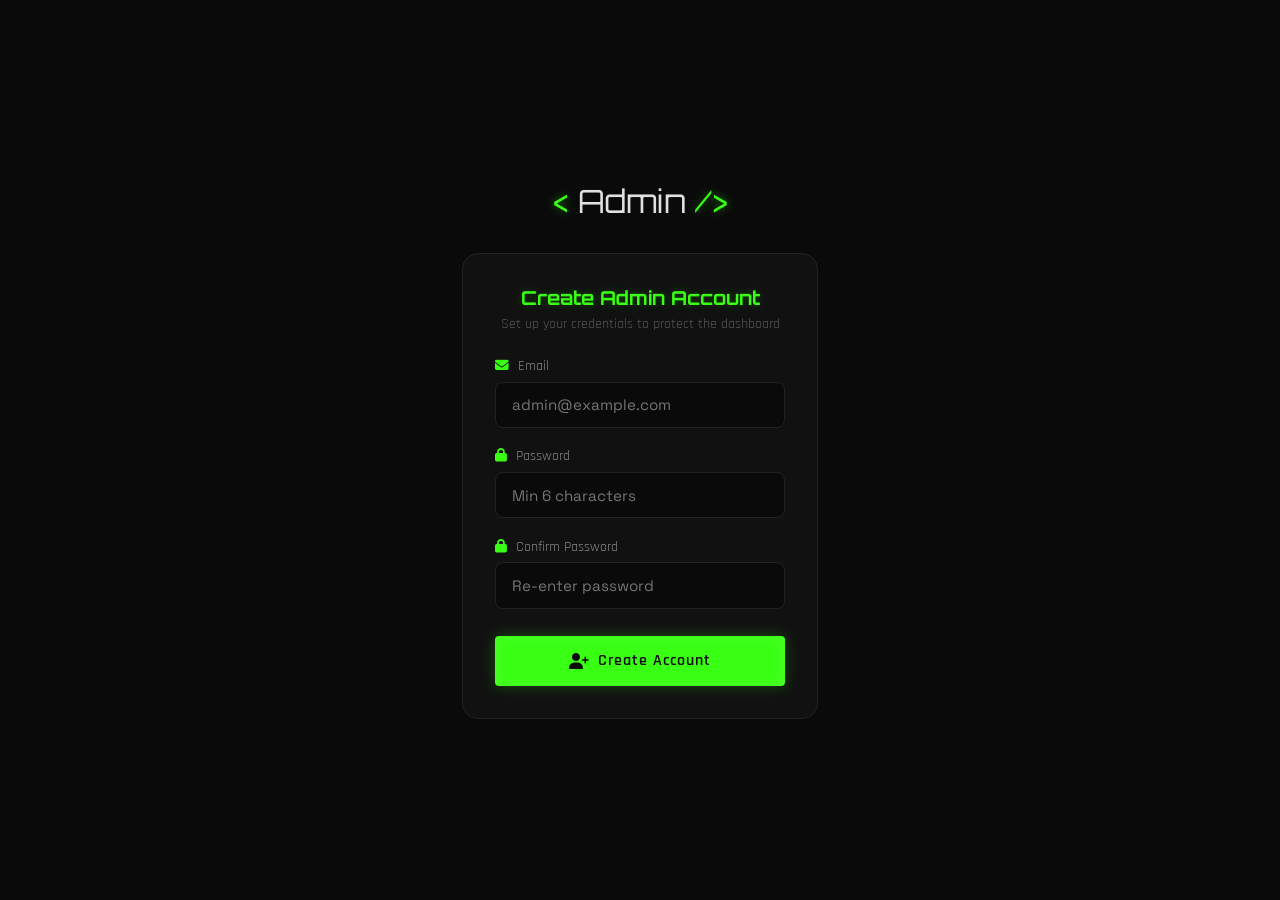
<file: admin.html>
<!DOCTYPE html>
<html lang="en">
<head>
    <meta charset="UTF-8">
    <meta name="viewport" content="width=device-width, initial-scale=1.0">
    <title>Admin Dashboard | Portfolio</title>
    <link rel="stylesheet" href="css/style.css">
    <link rel="stylesheet" href="css/admin.css">
    <link href="https://fonts.googleapis.com/css2?family=Orbitron:wght@400;700;900&family=Rajdhani:wght@300;400;500;600;700&family=Space+Grotesk:wght@300;400;500;600;700&display=swap" rel="stylesheet">
    <link rel="stylesheet" href="https://cdnjs.cloudflare.com/ajax/libs/font-awesome/6.5.0/css/all.min.css">
</head>
<body class="admin-body">
    <!-- Login Screen -->
    <div class="login-screen" id="loginScreen">
        <div class="login-container">
            <div class="login-logo">
                <span class="logo-bracket">&lt;</span>
                <span class="logo-text">Admin</span>
                <span class="logo-bracket">/&gt;</span>
            </div>

            <!-- Setup Form (first time) -->
            <form class="login-form" id="setupForm" style="display: none;">
                <h2 class="login-title">Create Admin Account</h2>
                <p class="login-subtitle">Set up your credentials to protect the dashboard</p>
                <div class="login-field">
                    <label><i class="fas fa-envelope"></i> Email</label>
                    <input type="email" id="setupEmail" placeholder="admin@example.com" required autocomplete="email">
                </div>
                <div class="login-field">
                    <label><i class="fas fa-lock"></i> Password</label>
                    <input type="password" id="setupPassword" placeholder="Min 6 characters" required minlength="6" autocomplete="new-password">
                </div>
                <div class="login-field">
                    <label><i class="fas fa-lock"></i> Confirm Password</label>
                    <input type="password" id="setupConfirm" placeholder="Re-enter password" required minlength="6" autocomplete="new-password">
                </div>
                <button type="submit" class="btn neon-btn login-btn">
                    <i class="fas fa-user-plus"></i>
                    <span>Create Account</span>
                </button>
            </form>

            <!-- Login Form -->
            <form class="login-form" id="loginForm" style="display: none;">
                <h2 class="login-title">Admin Login</h2>
                <p class="login-subtitle">Enter your credentials to access the dashboard</p>
                <div class="login-field">
                    <label><i class="fas fa-envelope"></i> Email</label>
                    <input type="email" id="loginEmail" placeholder="admin@example.com" required autocomplete="email">
                </div>
                <div class="login-field">
                    <label><i class="fas fa-lock"></i> Password</label>
                    <input type="password" id="loginPassword" placeholder="Enter password" required autocomplete="current-password">
                </div>
                <button type="submit" class="btn neon-btn login-btn">
                    <i class="fas fa-sign-in-alt"></i>
                    <span>Login</span>
                </button>
                <div class="login-error" id="loginError"></div>
            </form>
        </div>
    </div>

    <!-- Admin Layout -->
    <div class="admin-layout" id="adminLayout">
        <!-- Sidebar -->
        <aside class="admin-sidebar" id="adminSidebar">
            <div class="sidebar-header">
                <a href="index.html" class="sidebar-logo">
                    <span class="logo-bracket">&lt;</span>
                    <span class="logo-text">Admin</span>
                    <span class="logo-bracket">/&gt;</span>
                </a>
            </div>
            <nav class="sidebar-nav">
                <a href="#" class="sidebar-link active" data-panel="personal">
                    <i class="fas fa-user"></i>
                    <span>Personal Info</span>
                </a>
                <a href="#" class="sidebar-link" data-panel="services">
                    <i class="fas fa-cogs"></i>
                    <span>Services</span>
                </a>
                <a href="#" class="sidebar-link" data-panel="skills">
                    <i class="fas fa-chart-bar"></i>
                    <span>Skills</span>
                </a>
                <a href="#" class="sidebar-link" data-panel="projects">
                    <i class="fas fa-project-diagram"></i>
                    <span>Projects</span>
                </a>
                <a href="#" class="sidebar-link" data-panel="gallery">
                    <i class="fas fa-images"></i>
                    <span>Gallery</span>
                </a>
                <a href="#" class="sidebar-link" data-panel="messages">
                    <i class="fas fa-envelope"></i>
                    <span>Messages</span>
                    <span class="badge" id="msgBadge">0</span>
                </a>
            </nav>
            <div class="sidebar-footer">
                <a href="index.html" class="sidebar-link">
                    <i class="fas fa-external-link-alt"></i>
                    <span>View Site</span>
                </a>
                <button class="sidebar-link" id="resetDataBtn">
                    <i class="fas fa-undo"></i>
                    <span>Reset Data</span>
                </button>
                <button class="sidebar-link logout-link" id="logoutBtn">
                    <i class="fas fa-sign-out-alt"></i>
                    <span>Logout</span>
                </button>
            </div>
        </aside>

        <!-- Main Content -->
        <main class="admin-main">
            <!-- Mobile Toggle -->
            <button class="admin-mobile-toggle" id="adminMobileToggle">
                <i class="fas fa-bars"></i>
            </button>

            <!-- Header -->
            <header class="admin-header">
                <h1 class="admin-title" id="panelTitle">Personal Information</h1>
                <p class="admin-subtitle">Manage your portfolio content</p>
            </header>

            <!-- Personal Panel -->
            <div class="admin-panel active" id="panel-personal">
                <div class="panel-section">
                    <h3 class="panel-section-title"><i class="fas fa-id-card"></i> Basic Information</h3>
                    <div class="admin-form-grid">
                        <div class="admin-field">
                            <label>Full Name</label>
                            <input type="text" id="admin-name" placeholder="Your Name">
                        </div>
                        <div class="admin-field">
                            <label>Logo Text</label>
                            <input type="text" id="admin-logoText" placeholder="Portfolio">
                        </div>
                        <div class="admin-field">
                            <label>Greeting</label>
                            <input type="text" id="admin-greeting" placeholder="Hello, I'm">
                        </div>
                        <div class="admin-field">
                            <label>Email</label>
                            <input type="email" id="admin-email" placeholder="email@example.com">
                        </div>
                        <div class="admin-field">
                            <label>Phone</label>
                            <input type="text" id="admin-phone" placeholder="+1 234 567 890">
                        </div>
                        <div class="admin-field">
                            <label>Location</label>
                            <input type="text" id="admin-location" placeholder="City, Country">
                        </div>
                        <div class="admin-field">
                            <label>Availability</label>
                            <input type="text" id="admin-availability" placeholder="Available for Freelance">
                        </div>
                        <div class="admin-field">
                            <label>Experience Years</label>
                            <input type="text" id="admin-experienceYears" placeholder="5+">
                        </div>
                        <div class="admin-field">
                            <label>Projects Count</label>
                            <input type="text" id="admin-projectsCount" placeholder="50+">
                        </div>
                    </div>
                </div>

                <div class="panel-section">
                    <h3 class="panel-section-title"><i class="fas fa-pen"></i> About & Description</h3>
                    <div class="admin-field">
                        <label>Hero Description</label>
                        <textarea id="admin-description" rows="3" placeholder="Short description for the hero section"></textarea>
                    </div>
                    <div class="admin-field">
                        <label>About Subtitle</label>
                        <input type="text" id="admin-aboutSubtitle" placeholder="Creative Developer & Designer">
                    </div>
                    <div class="admin-field">
                        <label>About Text (use newlines for paragraphs)</label>
                        <textarea id="admin-aboutText" rows="6" placeholder="Full about text..."></textarea>
                    </div>
                </div>

                <div class="panel-section">
                    <h3 class="panel-section-title"><i class="fas fa-keyboard"></i> Typewriter Titles</h3>
                    <div class="admin-field">
                        <label>Titles (one per line)</label>
                        <textarea id="admin-titles" rows="4" placeholder="Full Stack Developer&#10;UI/UX Designer&#10;Creative Coder"></textarea>
                    </div>
                </div>

                <div class="panel-section">
                    <h3 class="panel-section-title"><i class="fas fa-image"></i> Images</h3>
                    <div class="admin-form-grid">
                        <div class="admin-field">
                            <label>Profile Image URL</label>
                            <input type="text" id="admin-profileImage" placeholder="assets/profile.jpg">
                        </div>
                        <div class="admin-field">
                            <label>About Image URL</label>
                            <input type="text" id="admin-aboutImage" placeholder="assets/about.jpg">
                        </div>
                    </div>
                </div>

                <div class="panel-section">
                    <h3 class="panel-section-title"><i class="fas fa-chart-pie"></i> Stats</h3>
                    <div class="admin-form-grid">
                        <div class="admin-field">
                            <label>Projects Done</label>
                            <input type="number" id="admin-stat-projects" placeholder="50">
                        </div>
                        <div class="admin-field">
                            <label>Happy Clients</label>
                            <input type="number" id="admin-stat-clients" placeholder="30">
                        </div>
                        <div class="admin-field">
                            <label>Years Experience</label>
                            <input type="number" id="admin-stat-experience" placeholder="5">
                        </div>
                        <div class="admin-field">
                            <label>Awards</label>
                            <input type="number" id="admin-stat-awards" placeholder="10">
                        </div>
                    </div>
                </div>

                <div class="panel-section">
                    <h3 class="panel-section-title"><i class="fas fa-share-alt"></i> Social Links</h3>
                    <div class="admin-form-grid">
                        <div class="admin-field">
                            <label><i class="fab fa-github"></i> GitHub</label>
                            <input type="url" id="admin-social-github" placeholder="https://github.com/username">
                        </div>
                        <div class="admin-field">
                            <label><i class="fab fa-linkedin-in"></i> LinkedIn</label>
                            <input type="url" id="admin-social-linkedin" placeholder="https://linkedin.com/in/username">
                        </div>
                        <div class="admin-field">
                            <label><i class="fab fa-twitter"></i> Twitter</label>
                            <input type="url" id="admin-social-twitter" placeholder="https://twitter.com/username">
                        </div>
                        <div class="admin-field">
                            <label><i class="fab fa-instagram"></i> Instagram</label>
                            <input type="url" id="admin-social-instagram" placeholder="https://instagram.com/username">
                        </div>
                        <div class="admin-field">
                            <label><i class="fab fa-dribbble"></i> Dribbble</label>
                            <input type="url" id="admin-social-dribbble" placeholder="https://dribbble.com/username">
                        </div>
                    </div>
                </div>

                <div class="panel-actions">
                    <button class="btn neon-btn" id="savePersonal">
                        <i class="fas fa-save"></i>
                        <span>Save Changes</span>
                    </button>
                </div>
            </div>

            <!-- Services Panel -->
            <div class="admin-panel" id="panel-services">
                <div class="panel-actions-top">
                    <button class="btn neon-btn-outline" id="addService">
                        <i class="fas fa-plus"></i>
                        <span>Add Service</span>
                    </button>
                </div>
                <div class="admin-items-list" id="servicesList">
                    <!-- Rendered dynamically -->
                </div>
            </div>

            <!-- Skills Panel -->
            <div class="admin-panel" id="panel-skills">
                <div class="panel-actions-top">
                    <button class="btn neon-btn-outline" id="addSkill">
                        <i class="fas fa-plus"></i>
                        <span>Add Skill</span>
                    </button>
                </div>
                <div class="admin-items-list" id="skillsList">
                    <!-- Rendered dynamically -->
                </div>
            </div>

            <!-- Projects Panel -->
            <div class="admin-panel" id="panel-projects">
                <div class="panel-actions-top">
                    <button class="btn neon-btn-outline" id="addProject">
                        <i class="fas fa-plus"></i>
                        <span>Add Project</span>
                    </button>
                </div>
                <div class="admin-items-list" id="projectsList">
                    <!-- Rendered dynamically -->
                </div>
            </div>

            <!-- Gallery Panel -->
            <div class="admin-panel" id="panel-gallery">
                <div class="panel-actions-top">
                    <button class="btn neon-btn-outline" id="addGalleryItem">
                        <i class="fas fa-plus"></i>
                        <span>Add Photo</span>
                    </button>
                </div>
                <div class="admin-gallery-grid" id="galleryList">
                    <!-- Rendered dynamically -->
                </div>
            </div>

            <!-- Messages Panel -->
            <div class="admin-panel" id="panel-messages">
                <div class="admin-items-list" id="messagesList">
                    <!-- Rendered dynamically -->
                </div>
            </div>
        </main>
    </div>

    <!-- Edit Modal -->
    <div class="admin-modal" id="adminModal">
        <div class="admin-modal-content">
            <div class="admin-modal-header">
                <h3 id="modalTitle">Edit Item</h3>
                <button class="modal-close" id="modalClose"><i class="fas fa-times"></i></button>
            </div>
            <div class="admin-modal-body" id="modalBody">
                <!-- Dynamic form content -->
            </div>
            <div class="admin-modal-footer">
                <button class="btn neon-btn-outline" id="modalCancel">Cancel</button>
                <button class="btn neon-btn" id="modalSave">
                    <i class="fas fa-save"></i>
                    <span>Save</span>
                </button>
            </div>
        </div>
    </div>

    <!-- Confirm Modal -->
    <div class="admin-modal" id="confirmModal">
        <div class="admin-modal-content admin-modal-sm">
            <div class="admin-modal-header">
                <h3>Confirm Delete</h3>
                <button class="modal-close" id="confirmClose"><i class="fas fa-times"></i></button>
            </div>
            <div class="admin-modal-body">
                <p id="confirmText">Are you sure you want to delete this item?</p>
            </div>
            <div class="admin-modal-footer">
                <button class="btn neon-btn-outline" id="confirmCancel">Cancel</button>
                <button class="btn" id="confirmDelete" style="background: var(--danger); color: white;">
                    <i class="fas fa-trash"></i>
                    <span>Delete</span>
                </button>
            </div>
        </div>
    </div>

    <!-- Toast -->
    <div class="toast" id="toast">
        <div class="toast-content">
            <i class="fas fa-check-circle"></i>
            <span id="toastMessage">Saved successfully!</span>
        </div>
    </div>

    <script src="js/data.js"></script>
    <script src="js/auth.js"></script>
    <script src="js/admin.js"></script>
</body>
</html>
</file>
<file: css/style.css>
/* ============================================
   NEON GREEN PORTFOLIO - Main Styles
   ============================================ */

:root {
    --neon: #39ff14;
    --neon-dim: #39ff1480;
    --neon-glow: #39ff1440;
    --neon-dark: #0d3b00;
    --bg-primary: #0a0a0a;
    --bg-secondary: #111111;
    --bg-card: #141414;
    --bg-card-hover: #1a1a1a;
    --text-primary: #e0e0e0;
    --text-secondary: #888888;
    --text-muted: #555555;
    --border: #222222;
    --border-hover: #39ff1440;
    --danger: #ff3939;
    --warning: #ffa939;
    --success: #39ff14;
    --font-heading: 'Orbitron', sans-serif;
    --font-body: 'Space Grotesk', sans-serif;
    --font-accent: 'Rajdhani', sans-serif;
    --transition: all 0.3s cubic-bezier(0.4, 0, 0.2, 1);
    --transition-slow: all 0.6s cubic-bezier(0.4, 0, 0.2, 1);
}

* {
    margin: 0;
    padding: 0;
    box-sizing: border-box;
}

html {
    scroll-behavior: smooth;
    scrollbar-width: thin;
    scrollbar-color: var(--neon) var(--bg-primary);
}

::-webkit-scrollbar { width: 6px; }
::-webkit-scrollbar-track { background: var(--bg-primary); }
::-webkit-scrollbar-thumb { background: var(--neon); border-radius: 3px; }

body {
    font-family: var(--font-body);
    background: var(--bg-primary);
    color: var(--text-primary);
    overflow-x: hidden;
    position: relative;
}

/* Cursor Glow */
.cursor-glow {
    position: fixed;
    width: 300px;
    height: 300px;
    border-radius: 50%;
    background: radial-gradient(circle, var(--neon-glow) 0%, transparent 70%);
    pointer-events: none;
    z-index: 9999;
    transform: translate(-50%, -50%);
    opacity: 0;
    transition: opacity 0.3s;
}

/* Particle Canvas */
#particleCanvas {
    position: fixed;
    top: 0;
    left: 0;
    width: 100%;
    height: 100%;
    z-index: 0;
    pointer-events: none;
}

/* ============================================
   Loading Screen
   ============================================ */
.loading-screen {
    position: fixed;
    inset: 0;
    background: var(--bg-primary);
    display: flex;
    align-items: center;
    justify-content: center;
    z-index: 10000;
    transition: opacity 0.5s, visibility 0.5s;
}

.loading-screen.hidden {
    opacity: 0;
    visibility: hidden;
}

.loader {
    position: relative;
    width: 120px;
    height: 120px;
    display: flex;
    align-items: center;
    justify-content: center;
}

.loader-ring {
    position: absolute;
    border: 2px solid transparent;
    border-radius: 50%;
    animation: loader-spin 1.5s linear infinite;
}

.loader-ring:nth-child(1) {
    width: 100%;
    height: 100%;
    border-top-color: var(--neon);
}

.loader-ring:nth-child(2) {
    width: 75%;
    height: 75%;
    border-right-color: var(--neon-dim);
    animation-duration: 1.2s;
    animation-direction: reverse;
}

.loader-ring:nth-child(3) {
    width: 50%;
    height: 50%;
    border-bottom-color: var(--neon);
    animation-duration: 0.9s;
}

.loader-text {
    font-family: var(--font-heading);
    font-size: 0.7rem;
    color: var(--neon);
    letter-spacing: 4px;
    text-shadow: 0 0 10px var(--neon-dim);
}

@keyframes loader-spin {
    to { transform: rotate(360deg); }
}

/* ============================================
   Navbar
   ============================================ */
.navbar {
    position: fixed;
    top: 0;
    left: 0;
    width: 100%;
    z-index: 1000;
    padding: 1rem 0;
    transition: var(--transition);
    background: transparent;
}

.navbar.scrolled {
    background: rgba(10, 10, 10, 0.9);
    backdrop-filter: blur(20px);
    border-bottom: 1px solid var(--border);
    padding: 0.5rem 0;
    box-shadow: 0 4px 30px rgba(0, 0, 0, 0.5);
}

.nav-container {
    max-width: 1200px;
    margin: 0 auto;
    padding: 0 2rem;
    display: flex;
    align-items: center;
    justify-content: space-between;
}

.nav-logo {
    text-decoration: none;
    font-family: var(--font-heading);
    font-size: 1.2rem;
    display: flex;
    align-items: center;
    gap: 2px;
}

.logo-bracket {
    color: var(--neon);
    text-shadow: 0 0 10px var(--neon-dim);
}

.logo-text {
    color: var(--text-primary);
    transition: var(--transition);
}

.nav-logo:hover .logo-text {
    color: var(--neon);
    text-shadow: 0 0 10px var(--neon-dim);
}

.nav-menu {
    display: flex;
    list-style: none;
    gap: 0.5rem;
}

.nav-link {
    text-decoration: none;
    color: var(--text-secondary);
    font-family: var(--font-accent);
    font-size: 1rem;
    font-weight: 500;
    padding: 0.5rem 1rem;
    position: relative;
    transition: var(--transition);
    letter-spacing: 1px;
}

.nav-link::after {
    content: '';
    position: absolute;
    bottom: 0;
    left: 50%;
    transform: translateX(-50%);
    width: 0;
    height: 2px;
    background: var(--neon);
    box-shadow: 0 0 10px var(--neon-dim);
    transition: var(--transition);
}

.nav-link:hover,
.nav-link.active {
    color: var(--neon);
    text-shadow: 0 0 10px var(--neon-glow);
}

.nav-link:hover::after,
.nav-link.active::after {
    width: 70%;
}

.nav-actions {
    display: flex;
    align-items: center;
    gap: 1rem;
}

.admin-btn {
    color: var(--text-secondary);
    font-size: 1.1rem;
    padding: 0.5rem;
    border-radius: 50%;
    transition: var(--transition);
    text-decoration: none;
    display: flex;
    align-items: center;
    justify-content: center;
    width: 36px;
    height: 36px;
}

.admin-btn:hover {
    color: var(--neon);
    background: var(--neon-glow);
    box-shadow: 0 0 15px var(--neon-glow);
}

.hamburger {
    display: none;
    flex-direction: column;
    gap: 5px;
    cursor: pointer;
    padding: 5px;
}

.hamburger span {
    width: 25px;
    height: 2px;
    background: var(--text-primary);
    transition: var(--transition);
}

.hamburger.active span:nth-child(1) {
    transform: rotate(45deg) translate(5px, 5px);
    background: var(--neon);
}

.hamburger.active span:nth-child(2) {
    opacity: 0;
}

.hamburger.active span:nth-child(3) {
    transform: rotate(-45deg) translate(5px, -5px);
    background: var(--neon);
}

/* ============================================
   Hero Section
   ============================================ */
.hero-section {
    min-height: 100vh;
    display: flex;
    align-items: center;
    position: relative;
    overflow: hidden;
    padding: 6rem 2rem 2rem;
}

.hero-grid-bg {
    position: absolute;
    inset: 0;
    background-image:
        linear-gradient(var(--border) 1px, transparent 1px),
        linear-gradient(90deg, var(--border) 1px, transparent 1px);
    background-size: 60px 60px;
    opacity: 0.3;
    mask-image: radial-gradient(ellipse at center, black 30%, transparent 70%);
    -webkit-mask-image: radial-gradient(ellipse at center, black 30%, transparent 70%);
}

.hero-content {
    max-width: 1200px;
    margin: 0 auto;
    width: 100%;
    display: grid;
    grid-template-columns: 1fr 1fr;
    gap: 4rem;
    align-items: center;
    position: relative;
    z-index: 1;
}

.hero-greeting {
    font-family: var(--font-accent);
    font-size: 1.2rem;
    color: var(--neon);
    letter-spacing: 3px;
    text-transform: uppercase;
    margin-bottom: 0.5rem;
}

.hero-name {
    font-family: var(--font-heading);
    font-size: 3.5rem;
    font-weight: 900;
    line-height: 1.1;
    margin-bottom: 1rem;
}

.neon-text {
    color: var(--neon);
    text-shadow:
        0 0 7px var(--neon-dim),
        0 0 10px var(--neon-dim),
        0 0 21px var(--neon-dim),
        0 0 42px var(--neon-dark);
}

.hero-title-wrapper {
    font-family: var(--font-accent);
    font-size: 1.5rem;
    color: var(--text-secondary);
    margin-bottom: 1.5rem;
    display: flex;
    align-items: center;
    gap: 0.5rem;
}

.typewriter {
    color: var(--neon);
    font-weight: 600;
}

.typewriter-cursor {
    color: var(--neon);
    animation: blink 0.8s infinite;
}

@keyframes blink {
    0%, 100% { opacity: 1; }
    50% { opacity: 0; }
}

.hero-description {
    color: var(--text-secondary);
    font-size: 1.05rem;
    line-height: 1.7;
    margin-bottom: 2rem;
    max-width: 500px;
}

.hero-buttons {
    display: flex;
    gap: 1rem;
    margin-bottom: 2rem;
    flex-wrap: wrap;
}

/* Buttons */
.btn {
    display: inline-flex;
    align-items: center;
    gap: 0.5rem;
    padding: 0.8rem 1.8rem;
    border-radius: 4px;
    font-family: var(--font-accent);
    font-size: 1rem;
    font-weight: 600;
    letter-spacing: 1px;
    text-decoration: none;
    cursor: pointer;
    border: none;
    transition: var(--transition);
    position: relative;
    overflow: hidden;
}

.neon-btn {
    background: var(--neon);
    color: var(--bg-primary);
    box-shadow: 0 0 15px var(--neon-glow), inset 0 0 15px rgba(255, 255, 255, 0.1);
}

.neon-btn:hover {
    box-shadow: 0 0 30px var(--neon-dim), 0 0 60px var(--neon-glow), inset 0 0 15px rgba(255, 255, 255, 0.2);
    transform: translateY(-2px);
}

.neon-btn-outline {
    background: transparent;
    color: var(--neon);
    border: 1px solid var(--neon);
    box-shadow: 0 0 10px var(--neon-glow);
}

.neon-btn-outline:hover {
    background: var(--neon-glow);
    box-shadow: 0 0 20px var(--neon-dim);
    transform: translateY(-2px);
}

/* Hero Social */
.hero-social {
    display: flex;
    gap: 1rem;
}

.social-link {
    width: 42px;
    height: 42px;
    border: 1px solid var(--border);
    border-radius: 50%;
    display: flex;
    align-items: center;
    justify-content: center;
    color: var(--text-secondary);
    text-decoration: none;
    transition: var(--transition);
    font-size: 1rem;
}

.social-link:hover {
    border-color: var(--neon);
    color: var(--neon);
    box-shadow: 0 0 15px var(--neon-glow);
    transform: translateY(-3px);
}

/* Hero Image */
.hero-image {
    position: relative;
    display: flex;
    justify-content: center;
}

.hero-image-frame {
    position: relative;
    width: 350px;
    height: 350px;
    border-radius: 50%;
    overflow: hidden;
}

.hero-image-glow {
    position: absolute;
    inset: -3px;
    border-radius: 50%;
    background: conic-gradient(var(--neon), transparent, var(--neon), transparent, var(--neon));
    animation: rotate-glow 4s linear infinite;
    z-index: -1;
}

@keyframes rotate-glow {
    to { transform: rotate(360deg); }
}

.hero-image-frame img {
    width: 100%;
    height: 100%;
    object-fit: cover;
    border-radius: 50%;
    border: 3px solid var(--bg-primary);
}

.hero-image-border {
    position: absolute;
    inset: -6px;
    border-radius: 50%;
    border: 2px solid var(--neon-dim);
    animation: pulse-border 2s ease-in-out infinite;
}

@keyframes pulse-border {
    0%, 100% { transform: scale(1); opacity: 1; }
    50% { transform: scale(1.02); opacity: 0.5; }
}

.floating-badge {
    position: absolute;
    background: var(--bg-card);
    border: 1px solid var(--neon-dim);
    border-radius: 12px;
    padding: 0.8rem 1.2rem;
    display: flex;
    align-items: center;
    gap: 0.5rem;
    font-family: var(--font-accent);
    font-weight: 600;
    box-shadow: 0 0 20px rgba(0, 0, 0, 0.5);
    animation: float 3s ease-in-out infinite;
}

.floating-badge i {
    color: var(--neon);
    font-size: 1.2rem;
}

.floating-badge span {
    color: var(--neon);
    font-family: var(--font-heading);
    font-size: 1.1rem;
}

.badge-1 {
    top: 10%;
    right: -10%;
    animation-delay: 0s;
}

.badge-2 {
    bottom: 10%;
    left: -10%;
    animation-delay: 1.5s;
}

@keyframes float {
    0%, 100% { transform: translateY(0); }
    50% { transform: translateY(-10px); }
}

/* Scroll Indicator */
.scroll-indicator {
    position: absolute;
    bottom: 2rem;
    left: 50%;
    transform: translateX(-50%);
    display: flex;
    flex-direction: column;
    align-items: center;
    gap: 0.5rem;
    animation: float 2s ease-in-out infinite;
}

.mouse {
    width: 24px;
    height: 38px;
    border: 2px solid var(--neon-dim);
    border-radius: 12px;
    display: flex;
    justify-content: center;
    padding-top: 6px;
}

.wheel {
    width: 3px;
    height: 8px;
    background: var(--neon);
    border-radius: 2px;
    animation: scroll-wheel 1.5s ease-in-out infinite;
}

@keyframes scroll-wheel {
    0% { opacity: 1; transform: translateY(0); }
    100% { opacity: 0; transform: translateY(10px); }
}

.scroll-indicator span {
    font-size: 0.7rem;
    color: var(--text-muted);
    letter-spacing: 2px;
    text-transform: uppercase;
    font-family: var(--font-accent);
}

/* ============================================
   Section Common Styles
   ============================================ */
.section {
    padding: 6rem 2rem;
    position: relative;
    z-index: 1;
}

.container {
    max-width: 1200px;
    margin: 0 auto;
}

.section-header {
    text-align: center;
    margin-bottom: 4rem;
}

.section-tag {
    font-family: var(--font-accent);
    font-size: 0.9rem;
    color: var(--text-muted);
    letter-spacing: 2px;
    display: block;
    margin-bottom: 0.5rem;
}

.section-tag-close {
    text-align: center;
    margin-top: 3rem;
}

.section-title {
    font-family: var(--font-heading);
    font-size: 2.5rem;
    font-weight: 700;
    margin-bottom: 1rem;
}

.section-title span {
    color: var(--text-primary);
    text-shadow: none;
}

.section-line {
    width: 60px;
    height: 3px;
    background: var(--neon);
    margin: 0 auto 1rem;
    box-shadow: 0 0 10px var(--neon-dim);
    border-radius: 2px;
}

.section-subtitle {
    color: var(--text-secondary);
    font-size: 1.05rem;
    max-width: 500px;
    margin: 0 auto;
}

/* ============================================
   About Section
   ============================================ */
.about-content {
    display: grid;
    grid-template-columns: 1fr 1.2fr;
    gap: 4rem;
    align-items: start;
}

.about-image-wrapper {
    position: relative;
    border-radius: 12px;
    overflow: hidden;
}

.about-image-wrapper img {
    width: 100%;
    height: 500px;
    object-fit: cover;
    border-radius: 12px;
    transition: var(--transition-slow);
}

.about-image-wrapper:hover img {
    transform: scale(1.05);
}

.about-image-decoration {
    position: absolute;
    inset: 0;
    border: 2px solid var(--neon-dim);
    border-radius: 12px;
    transform: translate(10px, 10px);
    z-index: -1;
}

.experience-card {
    position: absolute;
    bottom: -20px;
    right: -20px;
    background: var(--bg-card);
    border: 1px solid var(--neon-dim);
    border-radius: 12px;
    padding: 1.5rem;
    text-align: center;
    box-shadow: 0 10px 30px rgba(0, 0, 0, 0.5);
}

.exp-number {
    font-family: var(--font-heading);
    font-size: 2.5rem;
    font-weight: 900;
}

.exp-text {
    font-family: var(--font-accent);
    color: var(--text-secondary);
    font-size: 0.9rem;
    line-height: 1.3;
}

.about-subtitle {
    font-family: var(--font-heading);
    font-size: 1.5rem;
    color: var(--neon);
    margin-bottom: 1rem;
    text-shadow: 0 0 10px var(--neon-glow);
}

.about-text {
    color: var(--text-secondary);
    line-height: 1.8;
    margin-bottom: 1.5rem;
}

.about-details {
    display: grid;
    grid-template-columns: 1fr 1fr;
    gap: 0.8rem;
    margin-bottom: 2rem;
}

.detail-item {
    display: flex;
    gap: 0.5rem;
}

.detail-label {
    color: var(--neon);
    font-weight: 600;
    font-family: var(--font-accent);
    white-space: nowrap;
}

.detail-value {
    color: var(--text-secondary);
}

.status-available {
    color: var(--neon) !important;
}

.about-stats {
    display: grid;
    grid-template-columns: repeat(4, 1fr);
    gap: 1rem;
    margin-bottom: 2rem;
    padding: 1.5rem;
    background: var(--bg-card);
    border-radius: 12px;
    border: 1px solid var(--border);
}

.stat-item {
    text-align: center;
}

.stat-number {
    font-family: var(--font-heading);
    font-size: 1.8rem;
    font-weight: 700;
    color: var(--neon);
    text-shadow: 0 0 10px var(--neon-glow);
}

.stat-label {
    display: block;
    font-size: 0.8rem;
    color: var(--text-muted);
    margin-top: 0.3rem;
    font-family: var(--font-accent);
}

/* ============================================
   Services Section
   ============================================ */
.services-grid {
    display: grid;
    grid-template-columns: repeat(3, 1fr);
    gap: 2rem;
}

.service-card {
    background: var(--bg-card);
    border: 1px solid var(--border);
    border-radius: 12px;
    padding: 2.5rem 2rem;
    text-align: center;
    transition: var(--transition);
    position: relative;
    overflow: hidden;
}

.service-card::before {
    content: '';
    position: absolute;
    top: 0;
    left: 0;
    width: 100%;
    height: 3px;
    background: linear-gradient(90deg, transparent, var(--neon), transparent);
    opacity: 0;
    transition: var(--transition);
}

.service-card:hover {
    border-color: var(--neon-dim);
    transform: translateY(-5px);
    box-shadow: 0 10px 40px rgba(57, 255, 20, 0.1);
}

.service-card:hover::before {
    opacity: 1;
}

.service-icon {
    width: 70px;
    height: 70px;
    margin: 0 auto 1.5rem;
    background: var(--neon-glow);
    border-radius: 50%;
    display: flex;
    align-items: center;
    justify-content: center;
    font-size: 1.5rem;
    color: var(--neon);
    transition: var(--transition);
    border: 1px solid var(--neon-dim);
}

.service-card:hover .service-icon {
    box-shadow: 0 0 30px var(--neon-dim);
    transform: scale(1.1);
}

.service-card h3 {
    font-family: var(--font-heading);
    font-size: 1.1rem;
    margin-bottom: 1rem;
    color: var(--text-primary);
}

.service-card p {
    color: var(--text-secondary);
    font-size: 0.95rem;
    line-height: 1.6;
}

/* ============================================
   Skills Section
   ============================================ */
.skills-content {
    display: grid;
    grid-template-columns: 1fr 1fr;
    gap: 4rem;
    align-items: center;
}

.skill-item {
    margin-bottom: 1.5rem;
}

.skill-header {
    display: flex;
    justify-content: space-between;
    align-items: center;
    margin-bottom: 0.5rem;
}

.skill-name {
    font-family: var(--font-accent);
    font-weight: 600;
    font-size: 0.95rem;
    display: flex;
    align-items: center;
    gap: 0.5rem;
}

.skill-name i {
    color: var(--neon);
}

.skill-percentage {
    font-family: var(--font-heading);
    font-size: 0.85rem;
    color: var(--neon);
}

.skill-bar {
    width: 100%;
    height: 8px;
    background: var(--bg-card);
    border-radius: 4px;
    overflow: hidden;
    border: 1px solid var(--border);
}

.skill-progress {
    height: 100%;
    background: linear-gradient(90deg, var(--neon-dark), var(--neon));
    border-radius: 4px;
    width: 0;
    transition: width 1.5s cubic-bezier(0.4, 0, 0.2, 1);
    box-shadow: 0 0 10px var(--neon-dim);
    position: relative;
}

.skill-progress::after {
    content: '';
    position: absolute;
    right: 0;
    top: -2px;
    width: 4px;
    height: 12px;
    background: var(--neon);
    border-radius: 2px;
    box-shadow: 0 0 10px var(--neon);
}

/* Skills Orbit */
.skills-orbit {
    position: relative;
    width: 350px;
    height: 350px;
    margin: 0 auto;
}

.orbit-center {
    position: absolute;
    top: 50%;
    left: 50%;
    transform: translate(-50%, -50%);
    width: 80px;
    height: 80px;
    background: var(--bg-card);
    border: 2px solid var(--neon);
    border-radius: 50%;
    display: flex;
    align-items: center;
    justify-content: center;
    font-family: var(--font-heading);
    font-size: 0.7rem;
    color: var(--neon);
    text-shadow: 0 0 10px var(--neon-dim);
    box-shadow: 0 0 20px var(--neon-glow);
    z-index: 2;
}

.orbit-ring {
    position: absolute;
    border: 1px dashed var(--border);
    border-radius: 50%;
    top: 50%;
    left: 50%;
    transform: translate(-50%, -50%);
}

.orbit-ring-1 { width: 200px; height: 200px; }
.orbit-ring-2 { width: 300px; height: 300px; }

.orbit-item {
    position: absolute;
    width: 45px;
    height: 45px;
    background: var(--bg-card);
    border: 1px solid var(--neon-dim);
    border-radius: 50%;
    display: flex;
    align-items: center;
    justify-content: center;
    font-size: 1.1rem;
    color: var(--neon);
    transition: var(--transition);
    cursor: pointer;
    z-index: 3;
}

.orbit-item:hover {
    transform: scale(1.3);
    box-shadow: 0 0 20px var(--neon-dim);
    border-color: var(--neon);
}

.orbit-item .tooltip {
    position: absolute;
    bottom: -28px;
    left: 50%;
    transform: translateX(-50%);
    font-size: 0.65rem;
    font-family: var(--font-accent);
    color: var(--text-secondary);
    white-space: nowrap;
    opacity: 0;
    transition: var(--transition);
}

.orbit-item:hover .tooltip {
    opacity: 1;
}

/* ============================================
   Projects Section
   ============================================ */
.projects-filter {
    display: flex;
    justify-content: center;
    gap: 0.5rem;
    margin-bottom: 3rem;
    flex-wrap: wrap;
}

.filter-btn {
    background: transparent;
    border: 1px solid var(--border);
    color: var(--text-secondary);
    padding: 0.5rem 1.5rem;
    border-radius: 30px;
    font-family: var(--font-accent);
    font-size: 0.9rem;
    cursor: pointer;
    transition: var(--transition);
    letter-spacing: 1px;
}

.filter-btn:hover,
.filter-btn.active {
    border-color: var(--neon);
    color: var(--neon);
    box-shadow: 0 0 15px var(--neon-glow);
    background: var(--neon-glow);
}

.projects-grid {
    display: grid;
    grid-template-columns: repeat(3, 1fr);
    gap: 2rem;
}

.project-card {
    background: var(--bg-card);
    border: 1px solid var(--border);
    border-radius: 12px;
    overflow: hidden;
    transition: var(--transition);
    position: relative;
}

.project-card:hover {
    transform: translateY(-5px);
    border-color: var(--neon-dim);
    box-shadow: 0 10px 40px rgba(57, 255, 20, 0.1);
}

.project-image {
    position: relative;
    height: 220px;
    overflow: hidden;
}

.project-image img {
    width: 100%;
    height: 100%;
    object-fit: cover;
    transition: var(--transition-slow);
}

.project-card:hover .project-image img {
    transform: scale(1.1);
}

.project-overlay {
    position: absolute;
    inset: 0;
    background: rgba(10, 10, 10, 0.8);
    display: flex;
    align-items: center;
    justify-content: center;
    gap: 1rem;
    opacity: 0;
    transition: var(--transition);
}

.project-card:hover .project-overlay {
    opacity: 1;
}

.project-overlay a {
    width: 42px;
    height: 42px;
    border: 1px solid var(--neon);
    border-radius: 50%;
    display: flex;
    align-items: center;
    justify-content: center;
    color: var(--neon);
    text-decoration: none;
    transition: var(--transition);
}

.project-overlay a:hover {
    background: var(--neon);
    color: var(--bg-primary);
}

.project-info {
    padding: 1.5rem;
}

.project-category {
    font-family: var(--font-accent);
    font-size: 0.8rem;
    color: var(--neon);
    text-transform: uppercase;
    letter-spacing: 2px;
    margin-bottom: 0.5rem;
}

.project-info h3 {
    font-family: var(--font-heading);
    font-size: 1rem;
    margin-bottom: 0.5rem;
}

.project-info p {
    color: var(--text-secondary);
    font-size: 0.9rem;
    line-height: 1.5;
}

.project-tags {
    display: flex;
    flex-wrap: wrap;
    gap: 0.5rem;
    margin-top: 1rem;
}

.project-tag {
    font-size: 0.7rem;
    padding: 0.2rem 0.6rem;
    background: var(--neon-glow);
    color: var(--neon);
    border-radius: 20px;
    font-family: var(--font-accent);
    border: 1px solid var(--neon-dim);
}

/* ============================================
   Gallery Section
   ============================================ */
.gallery-grid {
    display: grid;
    grid-template-columns: repeat(4, 1fr);
    gap: 1rem;
}

.gallery-item {
    position: relative;
    border-radius: 8px;
    overflow: hidden;
    cursor: pointer;
    aspect-ratio: 1;
    border: 1px solid var(--border);
    transition: var(--transition);
}

.gallery-item:hover {
    border-color: var(--neon-dim);
    box-shadow: 0 0 20px var(--neon-glow);
}

.gallery-item img {
    width: 100%;
    height: 100%;
    object-fit: cover;
    transition: var(--transition-slow);
}

.gallery-item:hover img {
    transform: scale(1.1);
}

.gallery-item-overlay {
    position: absolute;
    inset: 0;
    background: linear-gradient(to top, rgba(10, 10, 10, 0.9) 0%, transparent 60%);
    opacity: 0;
    transition: var(--transition);
    display: flex;
    align-items: flex-end;
    padding: 1rem;
}

.gallery-item:hover .gallery-item-overlay {
    opacity: 1;
}

.gallery-item-overlay span {
    font-family: var(--font-accent);
    font-size: 0.9rem;
    color: var(--text-primary);
}

.gallery-item:nth-child(1) { grid-row: span 2; grid-column: span 2; }

/* Lightbox */
.lightbox {
    position: fixed;
    inset: 0;
    background: rgba(0, 0, 0, 0.95);
    z-index: 10000;
    display: none;
    align-items: center;
    justify-content: center;
    padding: 2rem;
}

.lightbox.active {
    display: flex;
}

.lightbox-content {
    max-width: 90vw;
    max-height: 90vh;
    text-align: center;
}

.lightbox-content img {
    max-width: 100%;
    max-height: 80vh;
    object-fit: contain;
    border-radius: 8px;
    border: 2px solid var(--neon-dim);
    box-shadow: 0 0 30px var(--neon-glow);
}

.lightbox-caption {
    margin-top: 1rem;
    color: var(--text-secondary);
    font-family: var(--font-accent);
}

.lightbox-close,
.lightbox-prev,
.lightbox-next {
    position: absolute;
    background: none;
    border: 1px solid var(--neon-dim);
    color: var(--neon);
    font-size: 1.5rem;
    cursor: pointer;
    width: 50px;
    height: 50px;
    border-radius: 50%;
    display: flex;
    align-items: center;
    justify-content: center;
    transition: var(--transition);
    z-index: 10;
}

.lightbox-close { top: 2rem; right: 2rem; }
.lightbox-prev { left: 2rem; top: 50%; transform: translateY(-50%); }
.lightbox-next { right: 2rem; top: 50%; transform: translateY(-50%); }

.lightbox-close:hover,
.lightbox-prev:hover,
.lightbox-next:hover {
    background: var(--neon);
    color: var(--bg-primary);
    box-shadow: 0 0 20px var(--neon-dim);
}

/* ============================================
   Contact Section
   ============================================ */
.contact-content {
    display: grid;
    grid-template-columns: 1fr 1.5fr;
    gap: 3rem;
}

.contact-card {
    background: var(--bg-card);
    border: 1px solid var(--border);
    border-radius: 12px;
    padding: 1.5rem;
    margin-bottom: 1rem;
    transition: var(--transition);
}

.contact-card:hover {
    border-color: var(--neon-dim);
    box-shadow: 0 0 20px var(--neon-glow);
}

.contact-icon {
    width: 45px;
    height: 45px;
    background: var(--neon-glow);
    border-radius: 50%;
    display: flex;
    align-items: center;
    justify-content: center;
    color: var(--neon);
    margin-bottom: 0.8rem;
    border: 1px solid var(--neon-dim);
}

.contact-card h4 {
    font-family: var(--font-heading);
    font-size: 0.9rem;
    margin-bottom: 0.3rem;
}

.contact-card p {
    color: var(--text-secondary);
    font-size: 0.9rem;
}

.contact-social {
    margin-top: 1.5rem;
}

.contact-social h4 {
    font-family: var(--font-heading);
    font-size: 0.9rem;
    margin-bottom: 1rem;
}

.social-links {
    display: flex;
    gap: 0.8rem;
}

/* Contact Form */
.contact-form {
    background: var(--bg-card);
    border: 1px solid var(--border);
    border-radius: 12px;
    padding: 2rem;
}

.form-group {
    display: grid;
    grid-template-columns: 1fr 1fr;
    gap: 1.5rem;
}

.input-wrapper {
    position: relative;
    margin-bottom: 1.5rem;
}

.input-wrapper input,
.input-wrapper textarea {
    width: 100%;
    background: var(--bg-secondary);
    border: 1px solid var(--border);
    border-radius: 8px;
    padding: 1rem;
    color: var(--text-primary);
    font-family: var(--font-body);
    font-size: 0.95rem;
    transition: var(--transition);
    outline: none;
}

.input-wrapper textarea {
    resize: vertical;
    min-height: 120px;
}

.input-wrapper label {
    position: absolute;
    left: 1rem;
    top: 1rem;
    color: var(--text-muted);
    font-family: var(--font-accent);
    font-size: 0.9rem;
    transition: var(--transition);
    pointer-events: none;
}

.input-wrapper input:focus,
.input-wrapper textarea:focus {
    border-color: var(--neon);
    box-shadow: 0 0 10px var(--neon-glow);
}

.input-wrapper input:focus + label,
.input-wrapper input:valid + label,
.input-wrapper textarea:focus + label,
.input-wrapper textarea:valid + label {
    top: -0.5rem;
    left: 0.8rem;
    font-size: 0.75rem;
    color: var(--neon);
    background: var(--bg-card);
    padding: 0 0.3rem;
}

.input-border {
    position: absolute;
    bottom: 0;
    left: 50%;
    width: 0;
    height: 2px;
    background: var(--neon);
    transition: var(--transition);
    transform: translateX(-50%);
}

.input-wrapper input:focus ~ .input-border,
.input-wrapper textarea:focus ~ .input-border {
    width: 100%;
}

/* ============================================
   Footer
   ============================================ */
.footer {
    background: var(--bg-secondary);
    border-top: 1px solid var(--border);
    padding: 3rem 2rem 1.5rem;
    position: relative;
    z-index: 1;
}

.footer-content {
    text-align: center;
    margin-bottom: 2rem;
}

.footer .nav-logo {
    justify-content: center;
    margin-bottom: 1rem;
}

.footer-text {
    color: var(--text-muted);
    margin-bottom: 1rem;
}

.footer-links {
    display: flex;
    justify-content: center;
    gap: 1.5rem;
    flex-wrap: wrap;
}

.footer-links a {
    color: var(--text-secondary);
    text-decoration: none;
    font-family: var(--font-accent);
    transition: var(--transition);
}

.footer-links a:hover {
    color: var(--neon);
}

.footer-bottom {
    text-align: center;
    padding-top: 1.5rem;
    border-top: 1px solid var(--border);
    color: var(--text-muted);
    font-size: 0.85rem;
}

/* Toast */
.toast {
    position: fixed;
    bottom: -100px;
    left: 50%;
    transform: translateX(-50%);
    z-index: 10000;
    transition: var(--transition);
}

.toast.show {
    bottom: 2rem;
}

.toast-content {
    background: var(--bg-card);
    border: 1px solid var(--neon);
    border-radius: 8px;
    padding: 1rem 2rem;
    display: flex;
    align-items: center;
    gap: 0.8rem;
    color: var(--neon);
    font-family: var(--font-accent);
    box-shadow: 0 0 30px var(--neon-glow);
}

.toast-content i {
    font-size: 1.2rem;
}

/* Glitch Text */
.glitch-text {
    position: relative;
}

.glitch-text::before,
.glitch-text::after {
    content: attr(data-text);
    position: absolute;
    top: 0;
    left: 0;
    width: 100%;
    height: 100%;
}

.glitch-text::before {
    color: #ff0000;
    animation: glitch-1 2s infinite linear alternate-reverse;
    clip-path: inset(0 0 80% 0);
}

.glitch-text::after {
    color: #00ffff;
    animation: glitch-2 3s infinite linear alternate-reverse;
    clip-path: inset(80% 0 0 0);
}

@keyframes glitch-1 {
    0% { transform: translate(0); }
    20% { transform: translate(-2px, 2px); }
    40% { transform: translate(-2px, -2px); }
    60% { transform: translate(2px, 2px); }
    80% { transform: translate(2px, -2px); }
    100% { transform: translate(0); }
}

@keyframes glitch-2 {
    0% { transform: translate(0); }
    20% { transform: translate(2px, -2px); }
    40% { transform: translate(2px, 2px); }
    60% { transform: translate(-2px, -2px); }
    80% { transform: translate(-2px, 2px); }
    100% { transform: translate(0); }
}
</file>
<file: css/admin.css>
/* ============================================
   ADMIN DASHBOARD STYLES
   ============================================ */

/* ============================================
   Login Screen
   ============================================ */
.login-screen {
    position: fixed;
    inset: 0;
    background: var(--bg-primary);
    display: flex;
    align-items: center;
    justify-content: center;
    z-index: 99999;
}

.login-container {
    width: 100%;
    max-width: 420px;
    padding: 2rem;
}

.login-logo {
    text-align: center;
    font-family: var(--font-heading);
    font-size: 2rem;
    margin-bottom: 2rem;
}

.login-form {
    background: var(--bg-secondary);
    border: 1px solid var(--border);
    border-radius: 16px;
    padding: 2rem;
}

.login-title {
    font-family: var(--font-heading);
    font-size: 1.2rem;
    color: var(--neon);
    text-shadow: 0 0 10px var(--neon-glow);
    margin-bottom: 0.3rem;
    text-align: center;
}

.login-subtitle {
    color: var(--text-muted);
    font-family: var(--font-accent);
    font-size: 0.85rem;
    text-align: center;
    margin-bottom: 1.5rem;
}

.login-field {
    margin-bottom: 1.2rem;
}

.login-field label {
    display: block;
    font-family: var(--font-accent);
    font-size: 0.85rem;
    color: var(--text-secondary);
    margin-bottom: 0.4rem;
}

.login-field label i {
    color: var(--neon);
    margin-right: 0.3rem;
}

.login-field input {
    width: 100%;
    background: var(--bg-primary);
    border: 1px solid var(--border);
    border-radius: 8px;
    padding: 0.8rem 1rem;
    color: var(--text-primary);
    font-family: var(--font-body);
    font-size: 0.95rem;
    transition: var(--transition);
    outline: none;
}

.login-field input:focus {
    border-color: var(--neon);
    box-shadow: 0 0 15px var(--neon-glow);
}

.login-btn {
    width: 100%;
    margin-top: 0.5rem;
    padding: 0.9rem;
    font-size: 1rem;
    justify-content: center;
}

.login-error {
    display: none;
    margin-top: 1rem;
    padding: 0.7rem 1rem;
    background: rgba(255, 50, 50, 0.1);
    border: 1px solid rgba(255, 50, 50, 0.3);
    border-radius: 8px;
    color: #ff5555;
    font-family: var(--font-accent);
    font-size: 0.85rem;
    text-align: center;
}

/* Logout Button */
.logout-link:hover {
    color: #ff5555 !important;
}

.admin-body {
    overflow: hidden;
    height: 100vh;
}

/* Admin layout ALWAYS hidden by default - only shown via JS class */
#adminLayout {
    display: none !important;
}

body.authenticated #adminLayout {
    display: grid !important;
}

.admin-layout {
    grid-template-columns: 260px 1fr;
    height: 100vh;
    overflow: hidden;
}

/* Sidebar */
.admin-sidebar {
    background: var(--bg-secondary);
    border-right: 1px solid var(--border);
    display: flex;
    flex-direction: column;
    overflow-y: auto;
}

.sidebar-header {
    padding: 1.5rem;
    border-bottom: 1px solid var(--border);
}

.sidebar-logo {
    text-decoration: none;
    font-family: var(--font-heading);
    font-size: 1.1rem;
    display: flex;
    align-items: center;
    gap: 2px;
}

.sidebar-nav {
    flex: 1;
    padding: 1rem 0;
}

.sidebar-link {
    display: flex;
    align-items: center;
    gap: 0.8rem;
    padding: 0.8rem 1.5rem;
    color: var(--text-secondary);
    text-decoration: none;
    font-family: var(--font-accent);
    font-size: 0.95rem;
    transition: var(--transition);
    border: none;
    background: none;
    width: 100%;
    cursor: pointer;
    text-align: left;
    position: relative;
}

.sidebar-link::before {
    content: '';
    position: absolute;
    left: 0;
    top: 0;
    width: 3px;
    height: 100%;
    background: var(--neon);
    opacity: 0;
    transition: var(--transition);
}

.sidebar-link:hover,
.sidebar-link.active {
    color: var(--neon);
    background: var(--neon-glow);
}

.sidebar-link.active::before {
    opacity: 1;
}

.sidebar-link i {
    width: 20px;
    text-align: center;
}

.sidebar-link .badge {
    margin-left: auto;
    background: var(--neon);
    color: var(--bg-primary);
    padding: 0.1rem 0.5rem;
    border-radius: 10px;
    font-size: 0.75rem;
    font-weight: 700;
}

.sidebar-footer {
    padding: 1rem 0;
    border-top: 1px solid var(--border);
}

/* Main Content */
.admin-main {
    overflow-y: auto;
    padding: 2rem;
    position: relative;
}

.admin-mobile-toggle {
    display: none;
    position: fixed;
    top: 1rem;
    left: 1rem;
    z-index: 1001;
    background: var(--bg-card);
    border: 1px solid var(--neon-dim);
    color: var(--neon);
    width: 42px;
    height: 42px;
    border-radius: 8px;
    align-items: center;
    justify-content: center;
    cursor: pointer;
    font-size: 1.2rem;
}

.admin-header {
    margin-bottom: 2rem;
    padding-bottom: 1rem;
    border-bottom: 1px solid var(--border);
}

.admin-title {
    font-family: var(--font-heading);
    font-size: 1.5rem;
    color: var(--neon);
    text-shadow: 0 0 10px var(--neon-glow);
    margin-bottom: 0.3rem;
}

.admin-subtitle {
    color: var(--text-muted);
    font-family: var(--font-accent);
}

/* Panels */
.admin-panel {
    display: none;
}

.admin-panel.active {
    display: block;
}

.panel-section {
    background: var(--bg-card);
    border: 1px solid var(--border);
    border-radius: 12px;
    padding: 1.5rem;
    margin-bottom: 1.5rem;
}

.panel-section-title {
    font-family: var(--font-heading);
    font-size: 0.9rem;
    color: var(--neon);
    margin-bottom: 1.5rem;
    display: flex;
    align-items: center;
    gap: 0.5rem;
    padding-bottom: 0.8rem;
    border-bottom: 1px solid var(--border);
}

/* Form Fields */
.admin-form-grid {
    display: grid;
    grid-template-columns: 1fr 1fr;
    gap: 1rem;
}

.admin-field {
    margin-bottom: 1rem;
}

.admin-field label {
    display: block;
    font-family: var(--font-accent);
    font-size: 0.85rem;
    color: var(--text-secondary);
    margin-bottom: 0.4rem;
    display: flex;
    align-items: center;
    gap: 0.3rem;
}

.admin-field label i {
    color: var(--neon);
}

.admin-field input,
.admin-field textarea,
.admin-field select {
    width: 100%;
    background: var(--bg-primary);
    border: 1px solid var(--border);
    border-radius: 8px;
    padding: 0.7rem 1rem;
    color: var(--text-primary);
    font-family: var(--font-body);
    font-size: 0.9rem;
    transition: var(--transition);
    outline: none;
}

.admin-field input:focus,
.admin-field textarea:focus,
.admin-field select:focus {
    border-color: var(--neon);
    box-shadow: 0 0 10px var(--neon-glow);
}

.admin-field textarea {
    resize: vertical;
    min-height: 80px;
}

/* Panel Actions */
.panel-actions {
    display: flex;
    gap: 1rem;
    justify-content: flex-end;
    margin-top: 1rem;
}

.panel-actions-top {
    display: flex;
    justify-content: flex-end;
    margin-bottom: 1.5rem;
}

/* Items List */
.admin-items-list {
    display: flex;
    flex-direction: column;
    gap: 1rem;
}

.admin-item-card {
    background: var(--bg-card);
    border: 1px solid var(--border);
    border-radius: 12px;
    padding: 1.2rem 1.5rem;
    display: flex;
    align-items: center;
    gap: 1rem;
    transition: var(--transition);
}

.admin-item-card:hover {
    border-color: var(--neon-dim);
}

.admin-item-icon {
    width: 48px;
    height: 48px;
    background: var(--neon-glow);
    border-radius: 10px;
    display: flex;
    align-items: center;
    justify-content: center;
    color: var(--neon);
    font-size: 1.2rem;
    flex-shrink: 0;
    border: 1px solid var(--neon-dim);
}

.admin-item-info {
    flex: 1;
    min-width: 0;
}

.admin-item-info h4 {
    font-family: var(--font-heading);
    font-size: 0.9rem;
    margin-bottom: 0.2rem;
    white-space: nowrap;
    overflow: hidden;
    text-overflow: ellipsis;
}

.admin-item-info p {
    color: var(--text-muted);
    font-size: 0.85rem;
    white-space: nowrap;
    overflow: hidden;
    text-overflow: ellipsis;
}

.admin-item-meta {
    font-family: var(--font-heading);
    font-size: 0.85rem;
    color: var(--neon);
    white-space: nowrap;
}

.admin-item-actions {
    display: flex;
    gap: 0.5rem;
    flex-shrink: 0;
}

.admin-item-btn {
    width: 36px;
    height: 36px;
    border: 1px solid var(--border);
    border-radius: 8px;
    background: transparent;
    color: var(--text-secondary);
    cursor: pointer;
    display: flex;
    align-items: center;
    justify-content: center;
    transition: var(--transition);
}

.admin-item-btn:hover {
    border-color: var(--neon);
    color: var(--neon);
}

.admin-item-btn.delete:hover {
    border-color: var(--danger);
    color: var(--danger);
}

/* Gallery Grid in Admin */
.admin-gallery-grid {
    display: grid;
    grid-template-columns: repeat(auto-fill, minmax(200px, 1fr));
    gap: 1rem;
}

.admin-gallery-card {
    position: relative;
    border-radius: 12px;
    overflow: hidden;
    border: 1px solid var(--border);
    transition: var(--transition);
    aspect-ratio: 1;
}

.admin-gallery-card:hover {
    border-color: var(--neon-dim);
}

.admin-gallery-card img {
    width: 100%;
    height: 100%;
    object-fit: cover;
}

.admin-gallery-overlay {
    position: absolute;
    inset: 0;
    background: rgba(10, 10, 10, 0.8);
    display: flex;
    flex-direction: column;
    align-items: center;
    justify-content: center;
    gap: 0.5rem;
    opacity: 0;
    transition: var(--transition);
}

.admin-gallery-card:hover .admin-gallery-overlay {
    opacity: 1;
}

.admin-gallery-overlay p {
    font-family: var(--font-accent);
    font-size: 0.85rem;
    color: var(--text-primary);
    text-align: center;
    padding: 0 0.5rem;
}

.admin-gallery-actions {
    display: flex;
    gap: 0.5rem;
}

/* Message Card */
.message-card {
    background: var(--bg-card);
    border: 1px solid var(--border);
    border-radius: 12px;
    padding: 1.5rem;
    transition: var(--transition);
}

.message-card.unread {
    border-left: 3px solid var(--neon);
}

.message-header {
    display: flex;
    justify-content: space-between;
    align-items: start;
    margin-bottom: 0.8rem;
}

.message-sender {
    font-family: var(--font-heading);
    font-size: 0.9rem;
}

.message-email {
    font-size: 0.8rem;
    color: var(--neon);
    font-family: var(--font-accent);
}

.message-date {
    font-size: 0.75rem;
    color: var(--text-muted);
    font-family: var(--font-accent);
}

.message-subject {
    font-family: var(--font-accent);
    font-weight: 600;
    margin-bottom: 0.5rem;
    color: var(--text-primary);
}

.message-body {
    color: var(--text-secondary);
    font-size: 0.9rem;
    line-height: 1.6;
}

.message-actions {
    display: flex;
    gap: 0.5rem;
    margin-top: 1rem;
}

/* No Items */
.no-items {
    text-align: center;
    padding: 3rem;
    color: var(--text-muted);
}

.no-items i {
    font-size: 3rem;
    margin-bottom: 1rem;
    color: var(--border);
}

.no-items p {
    font-family: var(--font-accent);
}

/* Modals */
.admin-modal {
    position: fixed;
    inset: 0;
    background: rgba(0, 0, 0, 0.8);
    display: none;
    align-items: center;
    justify-content: center;
    z-index: 10000;
    padding: 2rem;
}

.admin-modal.active {
    display: flex;
}

.admin-modal-content {
    background: var(--bg-secondary);
    border: 1px solid var(--border);
    border-radius: 16px;
    width: 100%;
    max-width: 600px;
    max-height: 80vh;
    display: flex;
    flex-direction: column;
    overflow: hidden;
}

.admin-modal-sm {
    max-width: 400px;
}

.admin-modal-header {
    display: flex;
    justify-content: space-between;
    align-items: center;
    padding: 1.5rem;
    border-bottom: 1px solid var(--border);
}

.admin-modal-header h3 {
    font-family: var(--font-heading);
    font-size: 1rem;
    color: var(--neon);
}

.modal-close {
    background: none;
    border: none;
    color: var(--text-muted);
    cursor: pointer;
    font-size: 1.2rem;
    transition: var(--transition);
    padding: 0.3rem;
}

.modal-close:hover {
    color: var(--neon);
}

.admin-modal-body {
    padding: 1.5rem;
    overflow-y: auto;
    flex: 1;
}

.admin-modal-footer {
    display: flex;
    justify-content: flex-end;
    gap: 0.8rem;
    padding: 1rem 1.5rem;
    border-top: 1px solid var(--border);
}

/* Admin responsive */
@media (max-width: 768px) {
    .admin-layout {
        grid-template-columns: 1fr;
    }

    .admin-sidebar {
        position: fixed;
        left: -280px;
        top: 0;
        width: 260px;
        height: 100vh;
        z-index: 1000;
        transition: left 0.3s ease;
    }

    .admin-sidebar.active {
        left: 0;
    }

    .admin-mobile-toggle {
        display: flex !important;
    }

    .admin-main {
        padding: 1rem;
        padding-top: 4rem;
    }

    .admin-form-grid {
        grid-template-columns: 1fr;
    }

    .admin-item-card {
        flex-wrap: wrap;
    }

    .admin-gallery-grid {
        grid-template-columns: repeat(2, 1fr);
    }

    .admin-modal-content {
        margin: 1rem;
        max-height: 90vh;
    }
}
</file>
